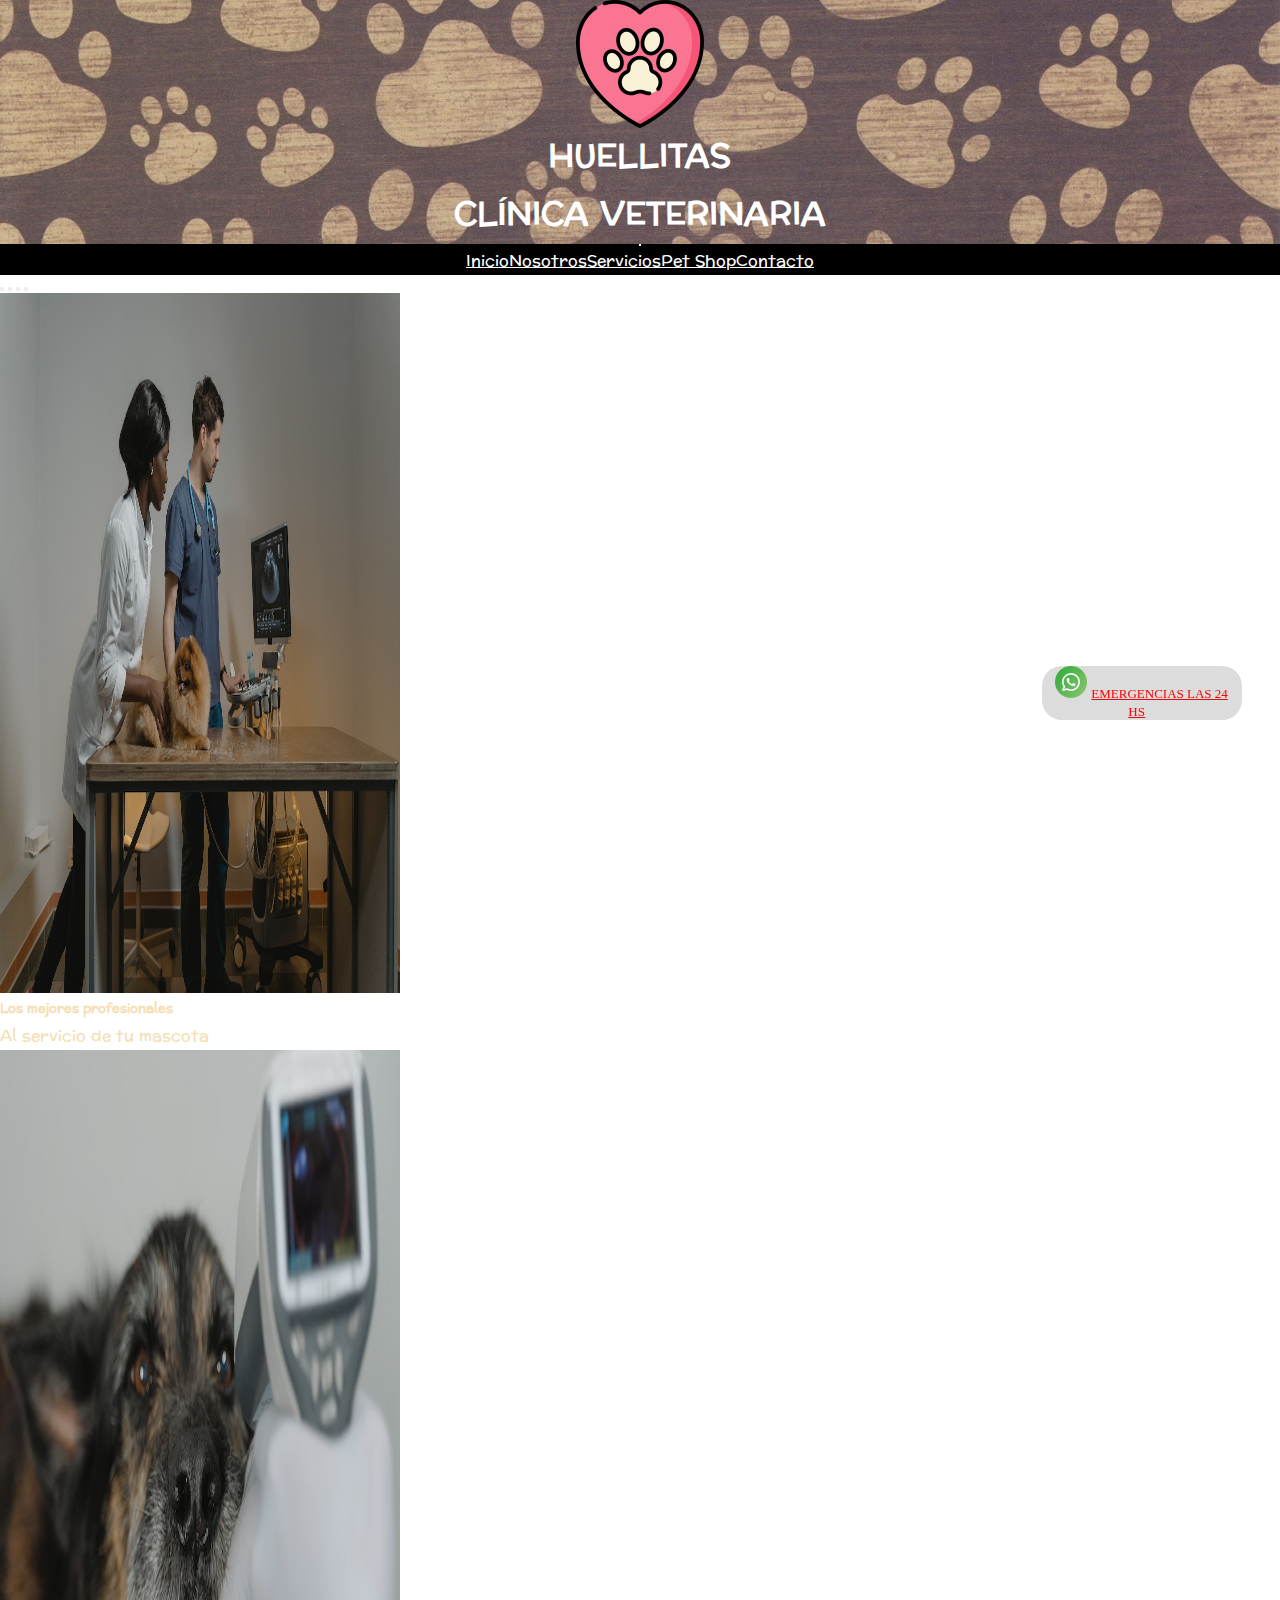
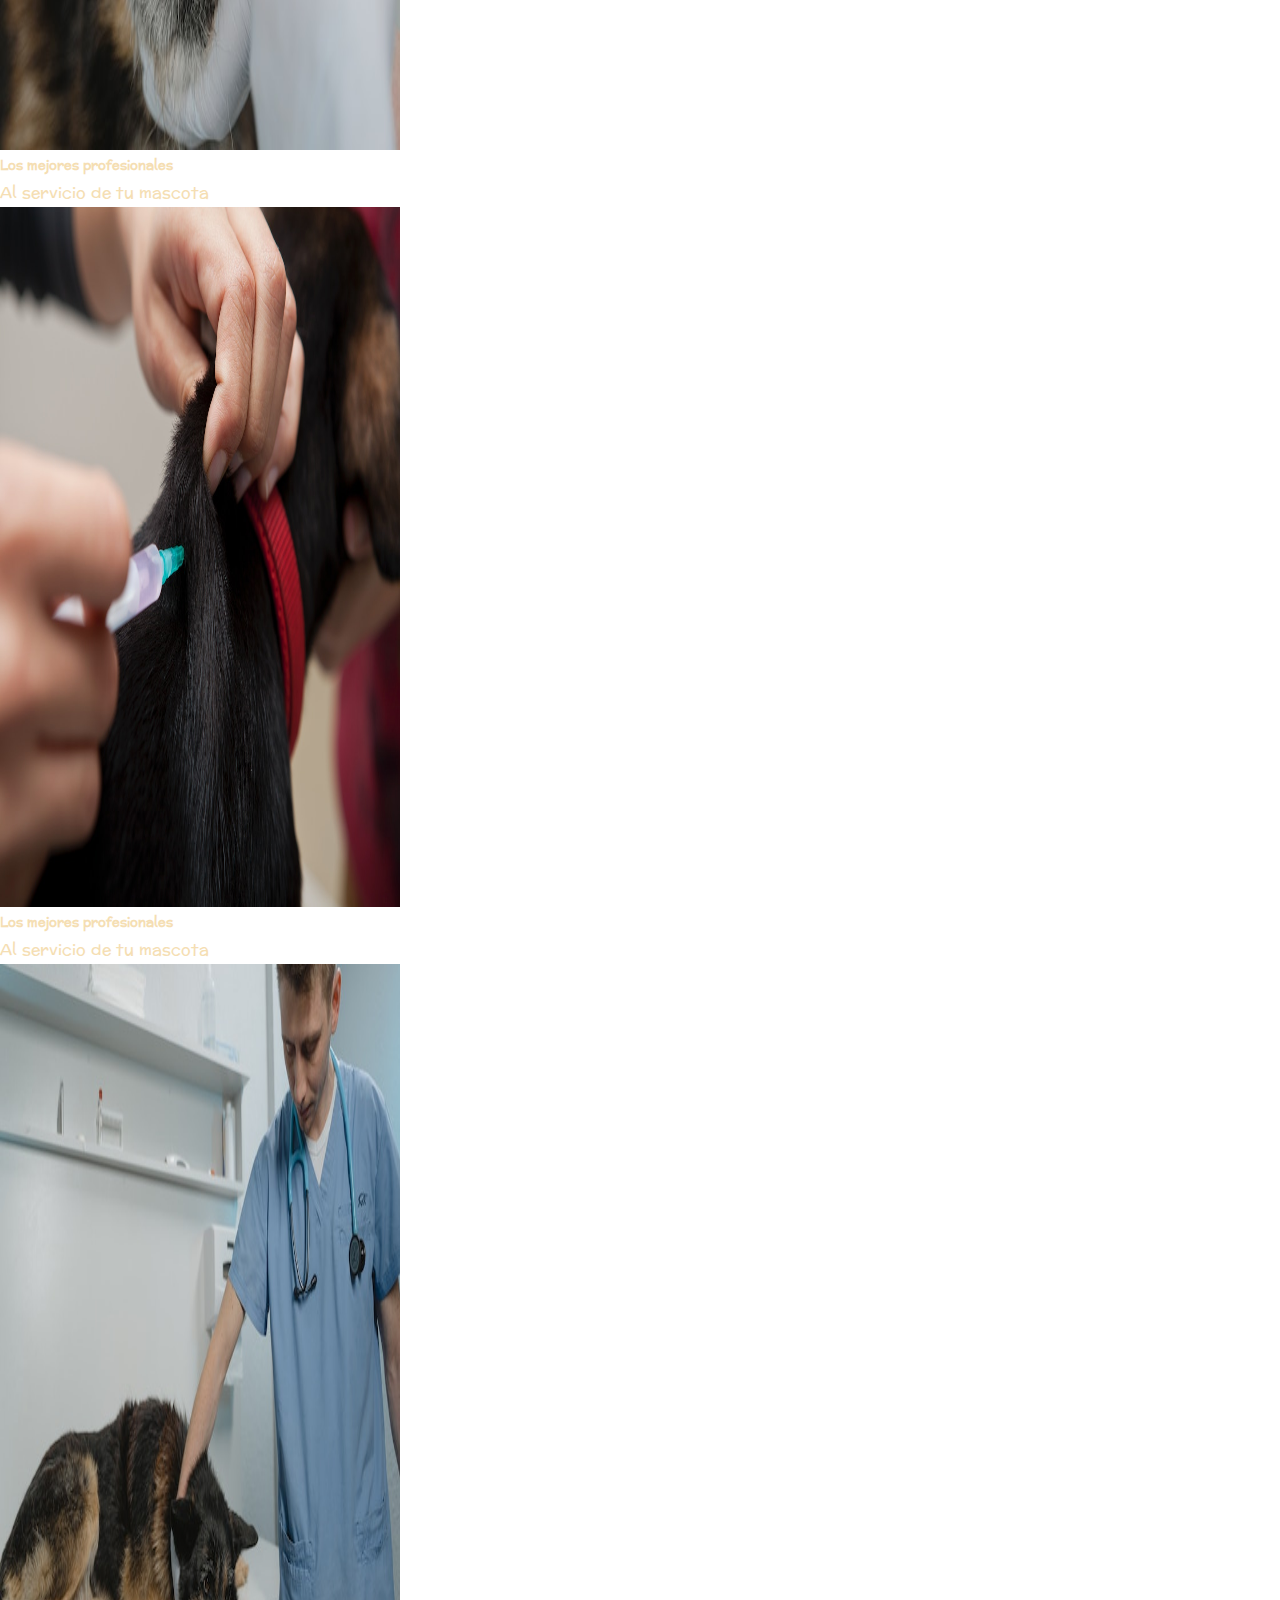
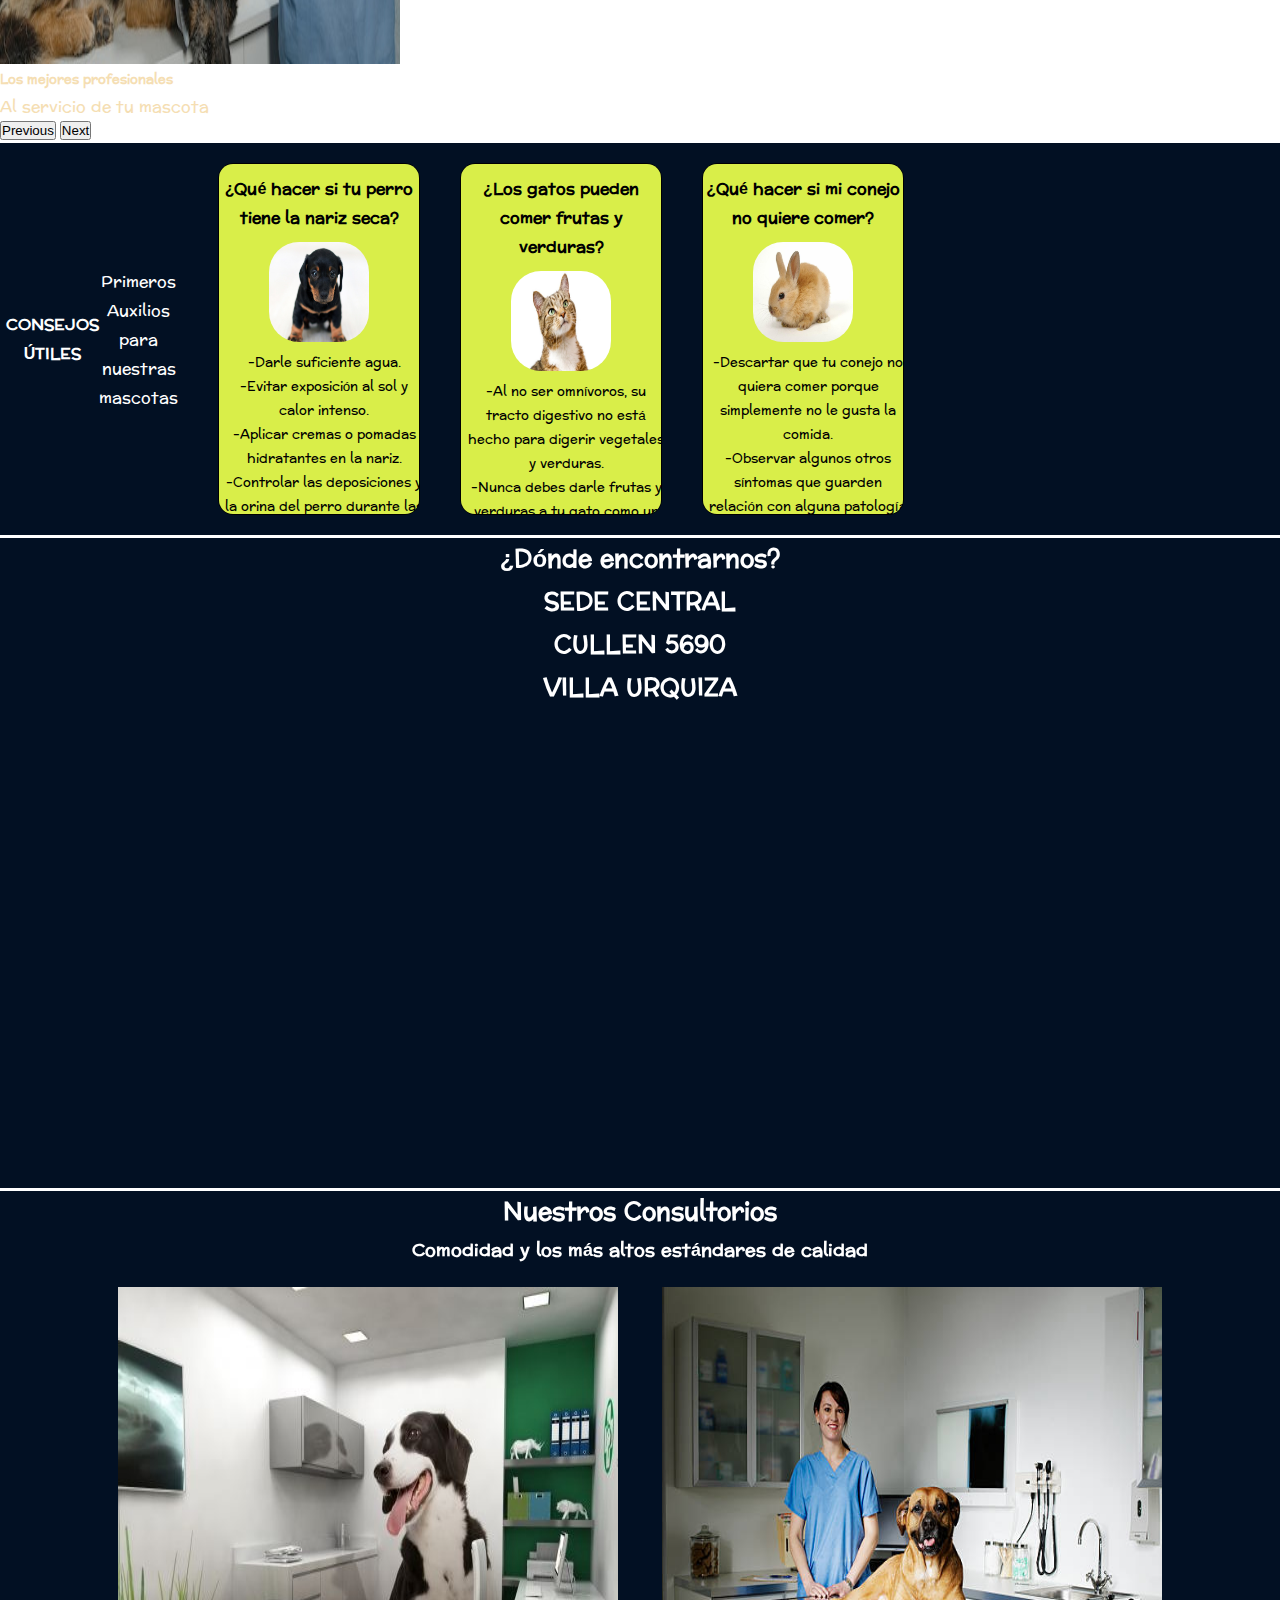
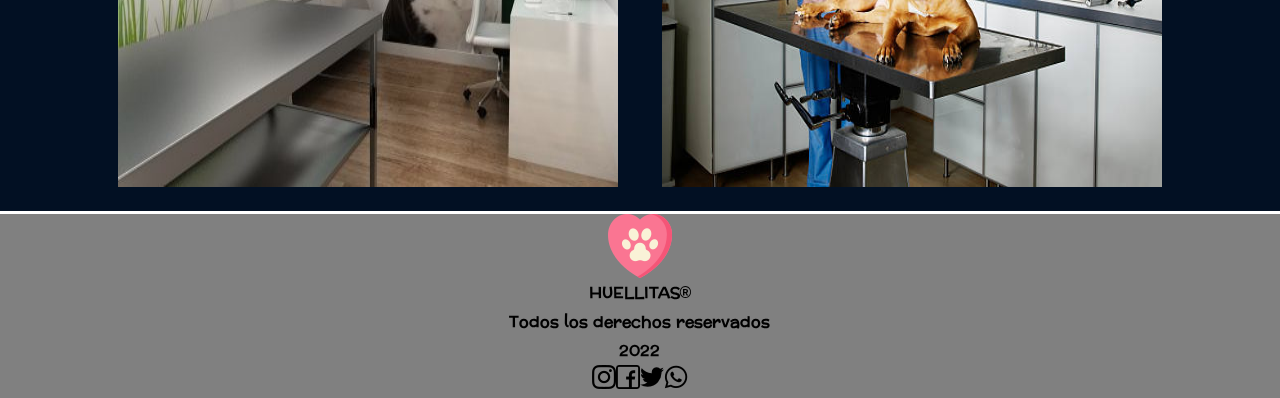
<file: index.html>
<!DOCTYPE html>
<html lang="en">

<head>
    <meta charset="UTF-8">
    <meta http-equiv="X-UA-Compatible" content="IE=edge">
    <meta name="viewport" content="width=device-width, initial-scale=1.0">
    <!--BOOTSTRAP-->
    <link href="https://cdn.jsdelivr.net/npm/bootstrap@5.0.2/dist/css/bootstrap.min.css" rel="stylesheet"
        integrity="sha384-EVSTQN3/azprG1Anm3QDgpJLIm9Nao0Yz1ztcQTwFspd3yD65VohhpuuCOmLASjC" crossorigin="anonymous">
    <!--CSS PROPIO-->
    <link rel="stylesheet" href="./css/style.css">
    <link rel="shortcut icon" href="./img/huella.png">
    <link rel="stylesheet" href="https://cdnjs.cloudflare.com/ajax/libs/animate.css/4.1.1/animate.min.css" />
    <title>Huellitas</title>
</head>

<body>
    <div class="grid-container">
        <!-- HEADER -->
        <header>
            <div class="animate__animated animate__bounceInLeft">
                <img src="./img/Logo.png" alt="Logo">
                <h1>HUELLITAS</h1>
                <h2>CLÍNICA VETERINARIA</h2>
            </div>
            <nav class="navbar-expand-lg">
                <div class="container-fluid">
                    <button class="navbar-toggler" type="button" data-bs-toggle="collapse" data-bs-target="#navbarNav"
                        aria-controls="navbarNav" aria-expanded="false" aria-label="Toggle navigation">
                        <span class="navbar-toggler-icon"></span>
                    </button>
                    <div class="collapse navbar-collapse" id="navbarNav">
                        <ul class="navbar-nav">
                            <li class="nav-item">
                                <a class="nav-link active" aria-current="page" href="#">Inicio</a>
                            </li>
                            <li class="nav-item">
                                <a class="nav-link" href="./pages/nosotros.html">Nosotros</a>
                            </li>
                            <li class="nav-item">
                                <a class="nav-link" href="./pages/servicios.html">Servicios</a>
                            </li>
                            <li class="nav-item">
                                <a class="nav-link" href="./pages/petshop.html">Pet Shop</a>
                            </li>
                            <li class="nav-item">
                                <a class="nav-link" href="./pages/contacto.html">Contacto</a>
                            </li>
                        </ul>
                    </div>
                </div>
            </nav>
        </header>

        <!-- MAIN -->
        <main>
            <div class="emergencias">
                <img src="./img/wp.png" alt="whatsapp">
                <a href="https://web.whatsapp.com/">EMERGENCIAS LAS 24 HS</a>
            </div>
            <!-- Hero section con carrusel -->
            <section class="hero">
                <div id="carouselExampleCaptions" class="carousel slide" data-bs-ride="carousel">
                    <div class="carousel-indicators">
                        <button type="button" data-bs-target="#carouselExampleCaptions" data-bs-slide-to="0"
                            class="active" aria-current="true" aria-label="Slide 1"></button>
                        <button type="button" data-bs-target="#carouselExampleCaptions" data-bs-slide-to="1"
                            aria-label="Slide 2"></button>
                        <button type="button" data-bs-target="#carouselExampleCaptions" data-bs-slide-to="2"
                            aria-label="Slide 3"></button>
                        <button type="button" data-bs-target="#carouselExampleCaptions" data-bs-slide-to="3"
                            aria-label="Slide 4"></button>
                    </div>
                    <div class="carousel-inner">
                        <div class="carousel-item active">
                            <img src="img/prof.jpg" class="d-block w-100" alt="...">
                            <div class="carousel-caption d-none d-md-block">
                                <h5>Los mejores profesionales</h5>
                                <p>Al servicio de tu mascota</p>
                            </div>
                        </div>
                        <div class="carousel-item">
                            <img src="img/prof2.jpg" class="d-block w-100" alt="...">
                            <div class="carousel-caption d-none d-md-block">
                                <h5>Los mejores profesionales</h5>
                                <p>Al servicio de tu mascota</p>
                            </div>
                        </div>
                        <div class="carousel-item">
                            <img src="img/prof3.jpg" class="d-block w-100" alt="...">
                            <div class="carousel-caption d-none d-md-block">
                                <h5>Los mejores profesionales</h5>
                                <p>Al servicio de tu mascota</p>
                            </div>
                        </div>
                        <div class="carousel-item">
                            <img src="img/prof4.jpg" class="d-block w-100" alt="...">
                            <div class="carousel-caption d-none d-md-block">
                                <h5>Los mejores profesionales</h5>
                                <p>Al servicio de tu mascota</p>
                            </div>
                        </div>
                    </div>
                    <button class="carousel-control-prev" type="button" data-bs-target="#carouselExampleCaptions"
                        data-bs-slide="prev">
                        <span class="carousel-control-prev-icon" aria-hidden="true"></span>
                        <span class="visually-hidden">Previous</span>
                    </button>
                    <button class="carousel-control-next" type="button" data-bs-target="#carouselExampleCaptions"
                        data-bs-slide="next">
                        <span class="carousel-control-next-icon" aria-hidden="true"></span>
                        <span class="visually-hidden">Next</span>
                    </button>
                </div>
            </section>
            <!-- Tarjetas de consejos -->
            <section class="cu row">
                <div class="consejos flex-wrap col col-xxl-1 col-xl-4 col-lg-4 col-md-4 col-sm-12">
                    <h2>CONSEJOS ÚTILES</h2>
                    <p>Primeros Auxilios para nuestras mascotas</p>
                </div>
                <div class="tarjetas-de-consejos col-xxl-6 col-xl-12 col-lg-12 col-md-12 col-sm-12 col-xs-12">
                    <div class="card perro">
                        <h3>¿Qué hacer si tu perro tiene la nariz seca?</h3>
                        <img src="./img/perro.jpg" alt="PERRO">
                        <p>-Darle suficiente agua. <br>-Evitar exposición al sol y calor intenso. <br>-Aplicar cremas o
                            pomadas hidratantes en la nariz. <br>-Controlar las deposiciones y la orina del perro durante las 48 hs posteriores al momento en que notó la sequedad nasal. <br>-Eventualmente y en casos graves, llevar al veterinario de urgencia.</p>
                    </div>
                    <div class="card gato">
                        <h3>¿Los gatos pueden comer frutas y verduras?</h3>
                        <img src="./img/gato.jpg" alt="GATO">
                        <p>-Al no ser omnívoros, su tracto digestivo no está hecho para digerir vegetales y verduras.
                            <br>-Nunca
                            debes darle frutas y verduras a tu gato como un sustituto de su dieta normal <br>-Lo ideal
                            es
                            dárselas como complemento de la carne y pescado o como golosinas.
                        </p>
                    </div>
                    <div class="card conejo">
                        <h3>¿Qué hacer si mi conejo no quiere comer?</h3>
                        <img src="./img/conejo.jpg" alt="CONEJO">
                        <P>-Descartar que tu conejo no quiera comer porque simplemente no le gusta la comida.
                            <br>-Observar
                            algunos otros síntomas que guarden relación con alguna patología conocida <br>-Visitar a tu
                            veterinario de confianza si el problema persiste.
                        </P>
                    </div>
                </div>
                <!-- Video -->
                <iframe class="col col-xxl-3 col-xl-8 col-lg-8 col-md-8 col-sm-8 col-xs-8" width="560" height="315"
                    src="https://www.youtube.com/embed/7WL6PqGV1Us" title="YouTube video player" frameborder="0"
                    allow="accelerometer; autoplay; clipboard-write; encrypted-media; gyroscope; picture-in-picture"
                    allowfullscreen></iframe>
            </section>
            <!-- Mapa -->
            <section>
                <div class="mapa">
                    <h2>¿Dónde encontrarnos?</h2>
                    <h3>SEDE CENTRAL <br>CULLEN 5690 <br>VILLA URQUIZA</h3>
                    <iframe
                        src="https://www.google.com/maps/embed?pb=!1m18!1m12!1m3!1d3285.091035886095!2d-58.49419!3d-34.576563!2m3!1f0!2f0!3f0!3m2!1i1024!2i768!4f13.1!3m3!1m2!1s0x95bcb65bb39a4f17%3A0x621f84ac2ed107cb!2sCullen%205690%2C%20C1431BXR%20CABA!5e0!3m2!1ses-419!2sar!4v1663869265114!5m2!1ses-419!2sar"
                        width="600" height="450" style="border:0;" allowfullscreen="" loading="lazy"
                        referrerpolicy="no-referrer-when-downgrade"></iframe>
                </div>
            </section>
            <!-- Consultorios -->
            <section class="section-consultorios">
                <div class="consultorios">
                    <div>
                        <h2>Nuestros Consultorios</h2>
                        <h3>Comodidad y los más altos estándares de calidad</h3>
                    </div>
                    <div>
                        <img src="./img/consultorio1.jpg" alt="CONSULTORIO 1">
                        <img src="./img/consultorio2.jpg" alt="CONSULTORIO 2">
                    </div>

                </div>
            </section>
        </main>

        <!-- FOOTER -->
        <footer>
            <div class="footer1">
                <img src="./img/logo_footer.png" alt="Logo">
            </div>
            <div class="footer2">
                <h3>HUELLITAS®</h3>
                <h4>Todos los derechos reservados</h4>
                <h5>2022</h5>
            </div>
            <div class="footer3">
                <a href="https://www.instagram.com/"><img src="./img/instagram.png" alt="Logo de Instagram"></a>
                <a href="https://www.facebook.com/"><img src="./img/facebook.png" alt="Logo de Facebook"></a>
                <a href="https://twitter.com/"><img src="./img/twitter.png" alt="Logo de Twitter"></a>
                <a href="https://web.whatsapp.com/"><img src="./img/whatsapp.png" alt="Logo de Whatsapp"></a>
            </div>
        </footer>
    </div>
    <!--BOOTSTRAP JS-->
    <script src="https://cdn.jsdelivr.net/npm/bootstrap@5.0.2/dist/js/bootstrap.bundle.min.js"
        integrity="sha384-MrcW6ZMFYlzcLA8Nl+NtUVF0sA7MsXsP1UyJoMp4YLEuNSfAP+JcXn/tWtIaxVXM"
        crossorigin="anonymous"></script>
</body>

</html>
</file>
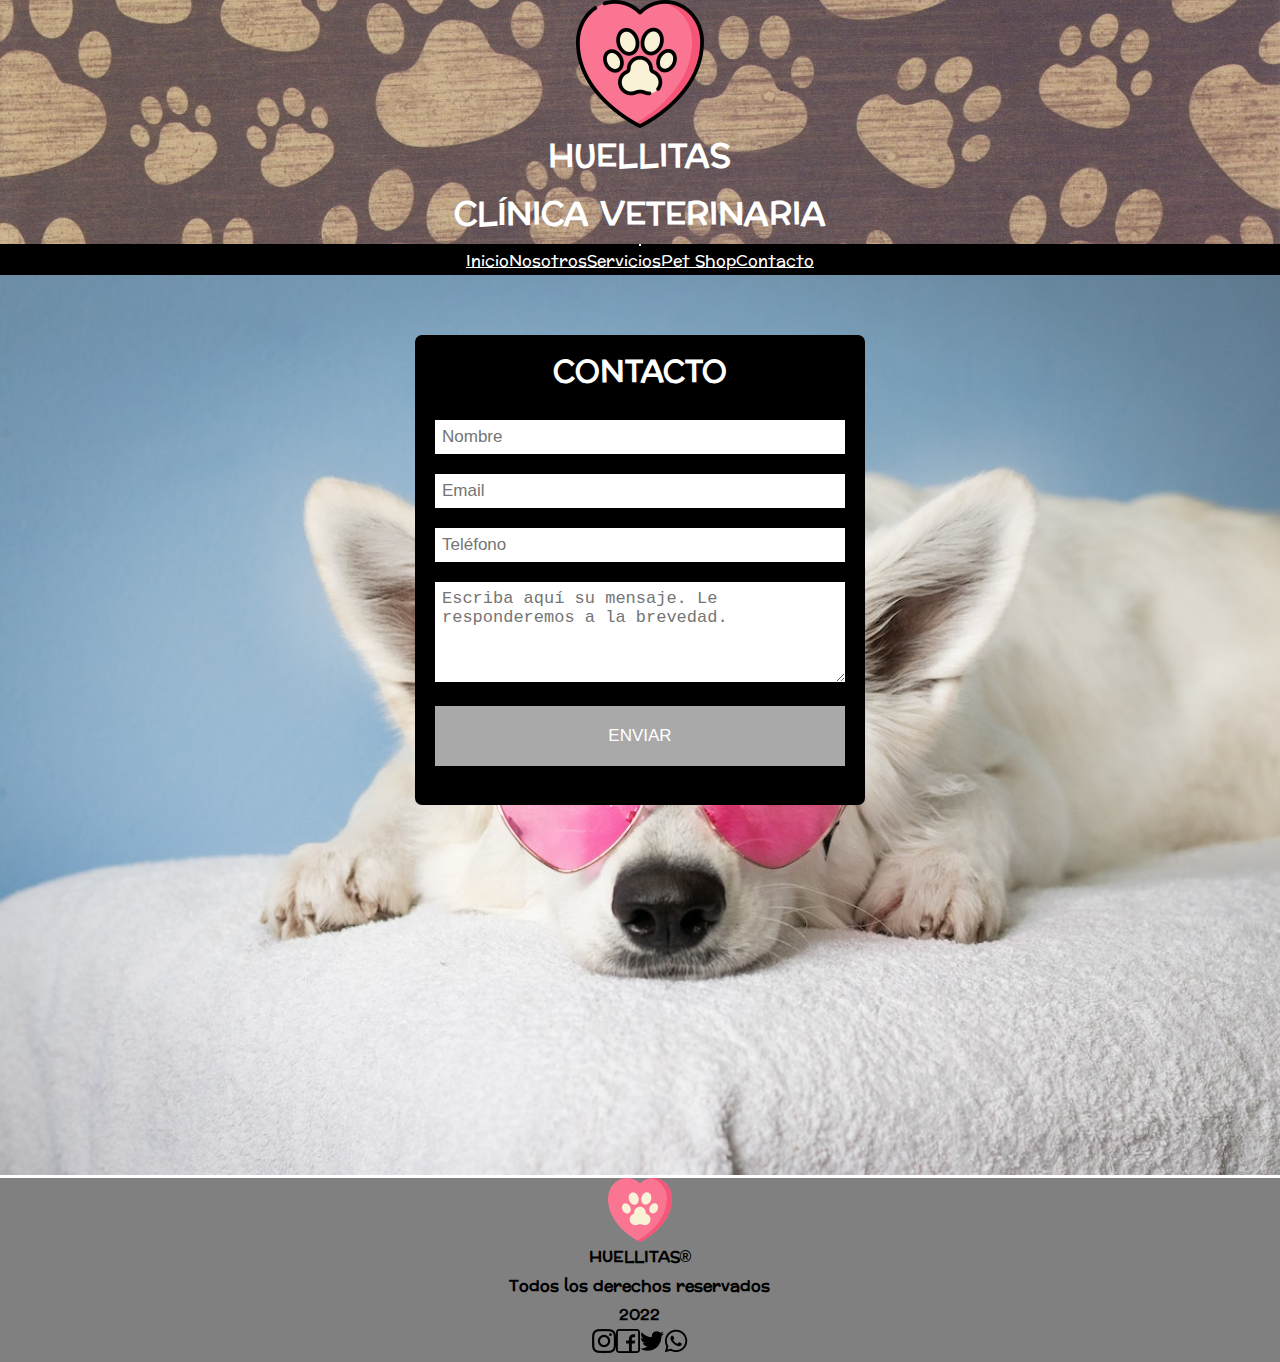
<file: pages/contacto.html>
<!DOCTYPE html>
<html lang="en">

<head>
    <meta charset="UTF-8">
    <meta http-equiv="X-UA-Compatible" content="IE=edge">
    <meta name="viewport" content="width=device-width, initial-scale=1.0">
    <!--BOOTSTRAP-->
    <link href="https://cdn.jsdelivr.net/npm/bootstrap@5.0.2/dist/css/bootstrap.min.css" rel="stylesheet"
        integrity="sha384-EVSTQN3/azprG1Anm3QDgpJLIm9Nao0Yz1ztcQTwFspd3yD65VohhpuuCOmLASjC" crossorigin="anonymous">
    <link rel="stylesheet" href="../css/style.css">
    <link rel="stylesheet" href="https://cdnjs.cloudflare.com/ajax/libs/animate.css/4.1.1/animate.min.css">
    <link rel="shortcut icon" href="./img/huella.png">
    <title>Huellitas</title>
</head>

<body>
    <div class="grid-container">
        <!-- HEADER -->
        <header>
            <div class="animate__animated animate__bounceInLeft">
                <img src="../img/Logo.png" alt="Logo">
                <h1>HUELLITAS</h1>
                <h2>CLÍNICA VETERINARIA</h2>
            </div>
            <nav class="navbar-expand-lg">
                <div class="container-fluid">
                    <button class="navbar-toggler" type="button" data-bs-toggle="collapse" data-bs-target="#navbarNav"
                        aria-controls="navbarNav" aria-expanded="false" aria-label="Toggle navigation">
                        <span class="navbar-toggler-icon"></span>
                    </button>
                    <div class="collapse navbar-collapse" id="navbarNav">
                        <ul class="navbar-nav">
                            <li class="nav-item">
                                <a class="nav-link" href="../index.html">Inicio</a>
                            </li>
                            <li class="nav-item">
                                <a class="nav-link" href="../pages/nosotros.html">Nosotros</a>
                            </li>
                            <li class="nav-item">
                                <a class="nav-link" href="../pages/servicios.html">Servicios</a>
                            </li>
                            <li class="nav-item">
                                <a class="nav-link" href="../pages/petshop.html">Pet Shop</a>
                            </li>
                            <li class="nav-item">
                                <a class="nav-link active" aria-current="page" href="#">Contacto</a>
                            </li>
                        </ul>
                    </div>
                </div>
            </nav>
        </header>

        <!-- MAIN -->
        <main class="principal">
            <div class="formulario">
                <form>
                    <h2>CONTACTO</h2>
                    <input type="text" name="Nombre" placeholder="Nombre">
                    <input type="text" name="Email" placeholder="Email">
                    <input type="text" name="Teléfono" placeholder="Teléfono">
                    <textarea name="Mensaje"
                        placeholder="Escriba aquí su mensaje. Le responderemos a la brevedad."></textarea>
                    <input type="button" value="ENVIAR" id="boton">
                </form>
            </div>
        </main>

        <!-- FOOTER -->
        <footer>
            <div class="footer1">
                <img src="../img/logo_footer.png" alt="Logo">
            </div>
            <div class="footer2">
                <h3>HUELLITAS®</h3>
                <h4>Todos los derechos reservados</h4>
                <h5>2022</h5>
            </div>
            <div class="footer3">
                <a href="https://www.instagram.com/"><img src="../img/instagram.png" alt="Logo de Instagram"></a>
                <a href="https://www.facebook.com/"><img src="../img/facebook.png" alt="Logo de Facebook"></a>
                <a href="https://twitter.com/"><img src="../img/twitter.png" alt="Logo de Twitter"></a>
                <a href="https://web.whatsapp.com/"><img src="../img/whatsapp.png" alt="Logo de Whatsapp"></a>
            </div>
        </footer>
    </div>
    <!--BOOTSTRAP JS-->
    <script src="https://cdn.jsdelivr.net/npm/bootstrap@5.0.2/dist/js/bootstrap.bundle.min.js"
        integrity="sha384-MrcW6ZMFYlzcLA8Nl+NtUVF0sA7MsXsP1UyJoMp4YLEuNSfAP+JcXn/tWtIaxVXM"
        crossorigin="anonymous"></script>
</body>

</html>
</file>
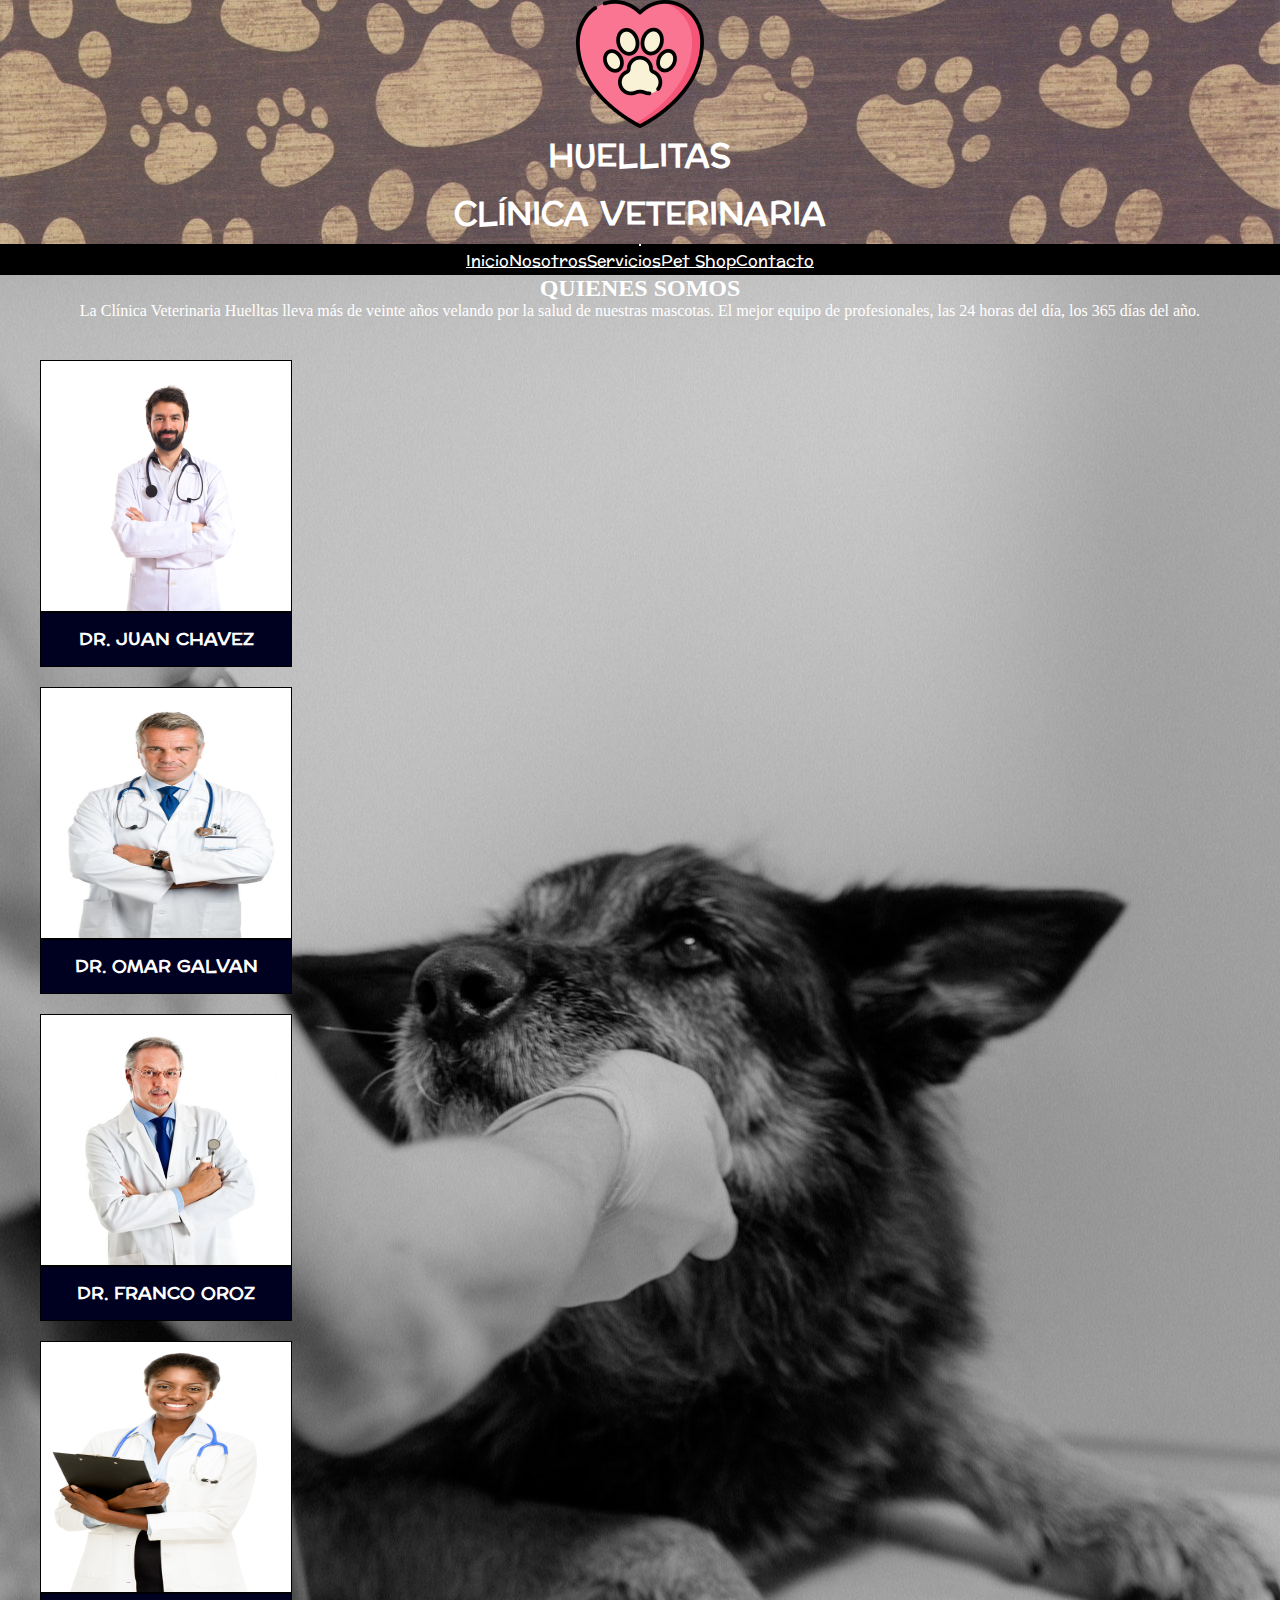
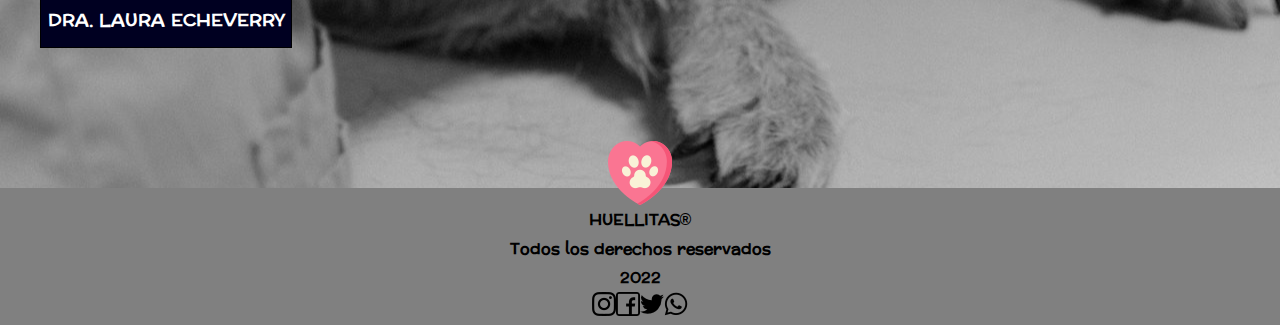
<file: pages/nosotros.html>
<!DOCTYPE html>
<html lang="en">

<head>
    <meta charset="UTF-8">
    <meta http-equiv="X-UA-Compatible" content="IE=edge">
    <meta name="viewport" content="width=device-width, initial-scale=1.0">
    <!--BOOTSTRAP-->
    <link href="https://cdn.jsdelivr.net/npm/bootstrap@5.0.2/dist/css/bootstrap.min.css" rel="stylesheet"
        integrity="sha384-EVSTQN3/azprG1Anm3QDgpJLIm9Nao0Yz1ztcQTwFspd3yD65VohhpuuCOmLASjC" crossorigin="anonymous">
    <link rel="stylesheet" href="../css/style.css">
    <link rel="stylesheet" href="https://cdnjs.cloudflare.com/ajax/libs/animate.css/4.1.1/animate.min.css">
    <link rel="shortcut icon" href="./img/huella.png">
    <title>Huellitas</title>
</head>

<body>
    <div class="grid-container">
        <!-- HEADER -->
        <header>
            <div class="animate__animated animate__bounceInLeft">
                <img src="../img/Logo.png" alt="Logo">
                <h1>HUELLITAS</h1>
                <h2>CLÍNICA VETERINARIA</h2>
            </div>
            <nav class="navbar-expand-lg">
                <div class="container-fluid">
                    <button class="navbar-toggler" type="button" data-bs-toggle="collapse" data-bs-target="#navbarNav"
                        aria-controls="navbarNav" aria-expanded="false" aria-label="Toggle navigation">
                        <span class="navbar-toggler-icon"></span>
                    </button>
                    <div class="collapse navbar-collapse" id="navbarNav">
                        <ul class="navbar-nav">
                            <li class="nav-item">
                                <a class="nav-link" href="../index.html">Inicio</a>
                            </li>
                            <li class="nav-item">
                                <a class="nav-link" href="../pages/nosotros.html">Nosotros</a>
                            </li>
                            <li class="nav-item">
                                <a class="nav-link" href="../pages/servicios.html">Servicios</a>
                            </li>
                            <li class="nav-item">
                                <a class="nav-link active" aria-current="page" href="#">Pet Shop</a>
                            </li>
                            <li class="nav-item">
                                <a class="nav-link" href="../pages/contacto.html">Contacto</a>
                            </li>
                        </ul>
                    </div>
                </div>
            </nav>
        </header>

        <!-- MAIN -->
        <main class="mainNosotros">
            <div class="quienes-somos">
                <h2>QUIENES SOMOS</h2>
                <p>La Clínica Veterinaria Huelltas lleva más de veinte años velando por la salud de nuestras mascotas.
                    El mejor equipo de profesionales, las 24 horas del día, los 365 días del año.</p>
            </div>
            <section>
                <div class="container-fluid contenedorDeDr">
                    <div class="row fila">
                        <div class="dr col">
                            <img src="../img/dr1.jpg" alt="DR1">
                            <h3>DR. JUAN CHAVEZ</h3>
                        </div>
                        <div class="dr col">
                            <img src="../img/dr2.jpg" alt="DR2">
                            <h3>DR. OMAR GALVAN</h3>
                        </div>
                        <div class="dr col">
                            <img src="../img/dr3.jpg" alt="DR3">
                            <h3>DR. FRANCO OROZ</h3>
                        </div>
                        <div class="dr col">
                            <img src="../img/dra4.jpg" alt="DR4">
                            <h3>DRA. LAURA ECHEVERRY</h3>
                        </div>
                    </div>
                </div>
    </div>
    </div>
    </section>
    </main>

    <!-- FOOTER -->
    <footer>
        <div class="footer1">
            <img src="../img/logo_footer.png" alt="Logo">
        </div>
        <div class="footer2">
            <h3>HUELLITAS®</h3>
            <h4>Todos los derechos reservados</h4>
            <h5>2022</h5>
        </div>
        <div class="footer3">
            <a href="https://www.instagram.com/"><img src="../img/instagram.png" alt="Logo de Instagram"></a>
            <a href="https://www.facebook.com/"><img src="../img/facebook.png" alt="Logo de Facebook"></a>
            <a href="https://twitter.com/"><img src="../img/twitter.png" alt="Logo de Twitter"></a>
            <a href="https://web.whatsapp.com/"><img src="../img/whatsapp.png" alt="Logo de Whatsapp"></a>
        </div>
        </div>
    </footer>
    <!--BOOTSTRAP JS-->
    <script src="https://cdn.jsdelivr.net/npm/bootstrap@5.0.2/dist/js/bootstrap.bundle.min.js"
        integrity="sha384-MrcW6ZMFYlzcLA8Nl+NtUVF0sA7MsXsP1UyJoMp4YLEuNSfAP+JcXn/tWtIaxVXM"
        crossorigin="anonymous"></script>
</body>

</html>
</file>
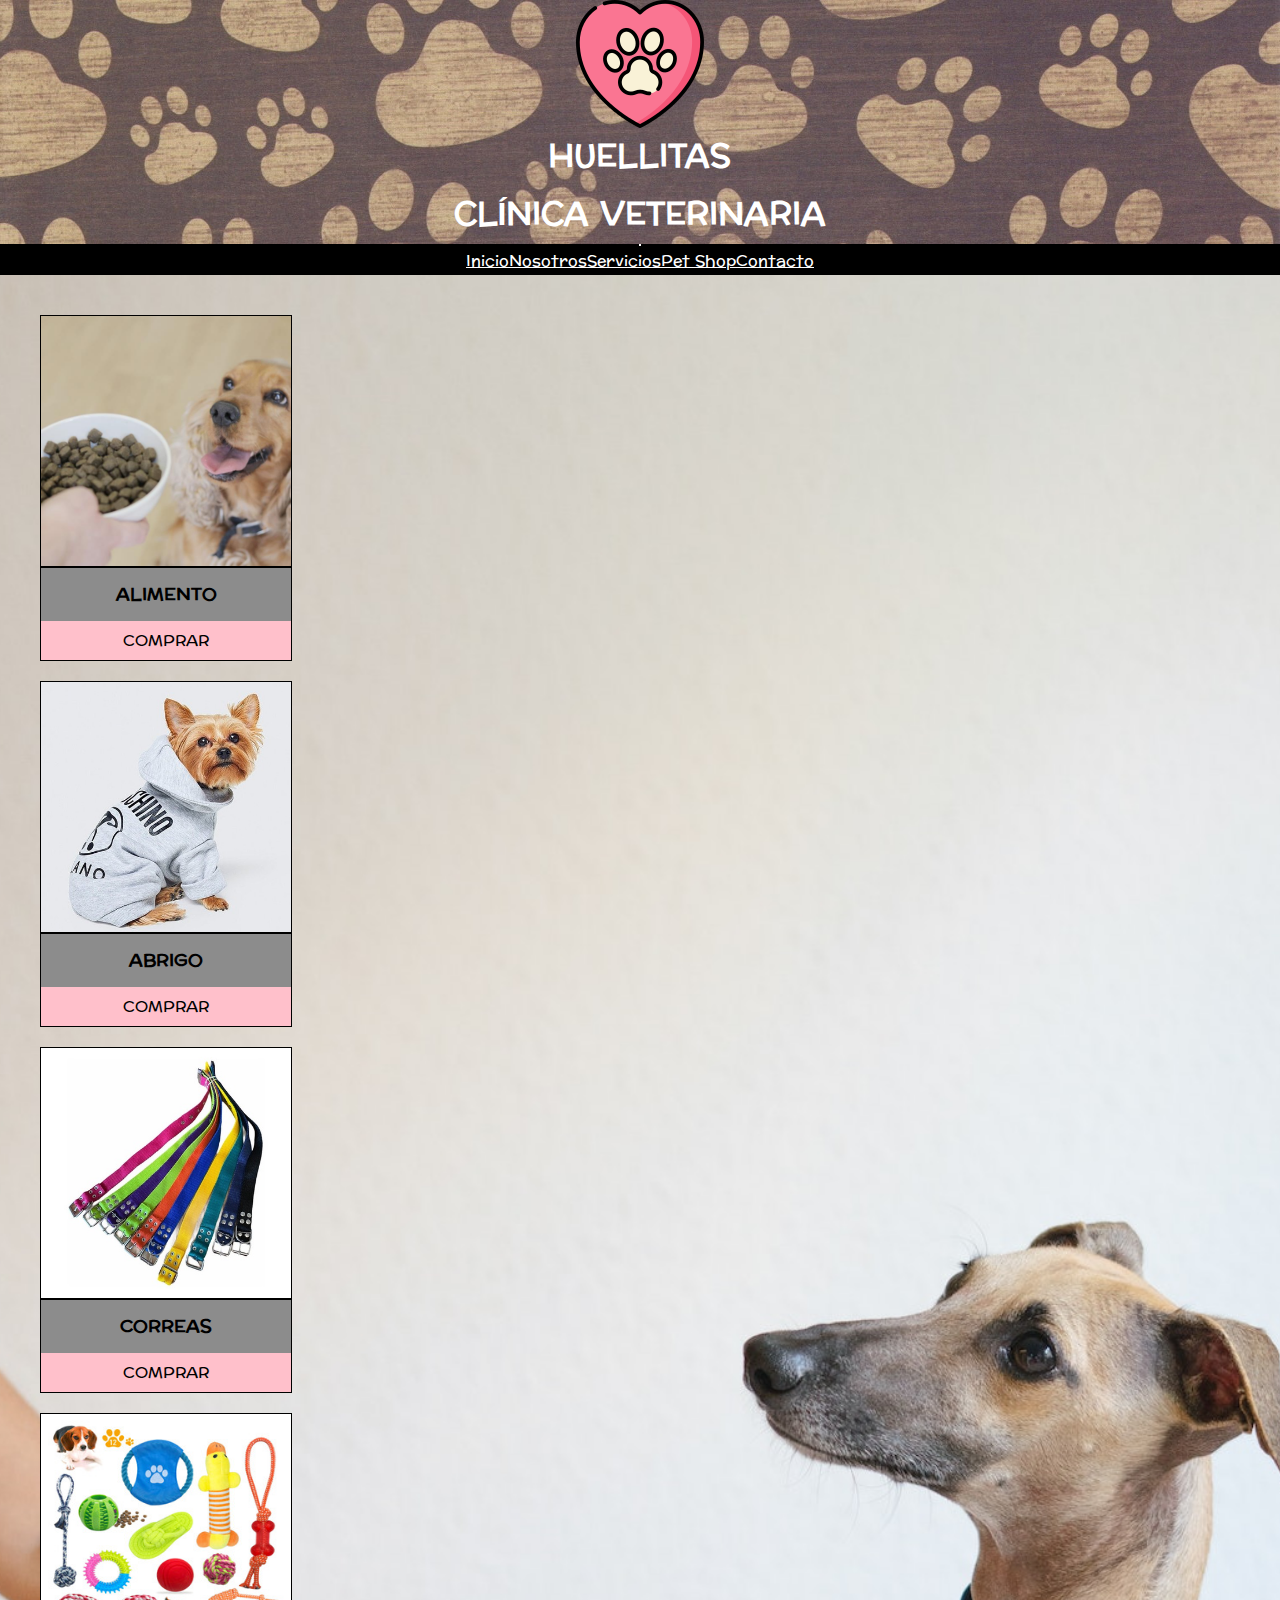
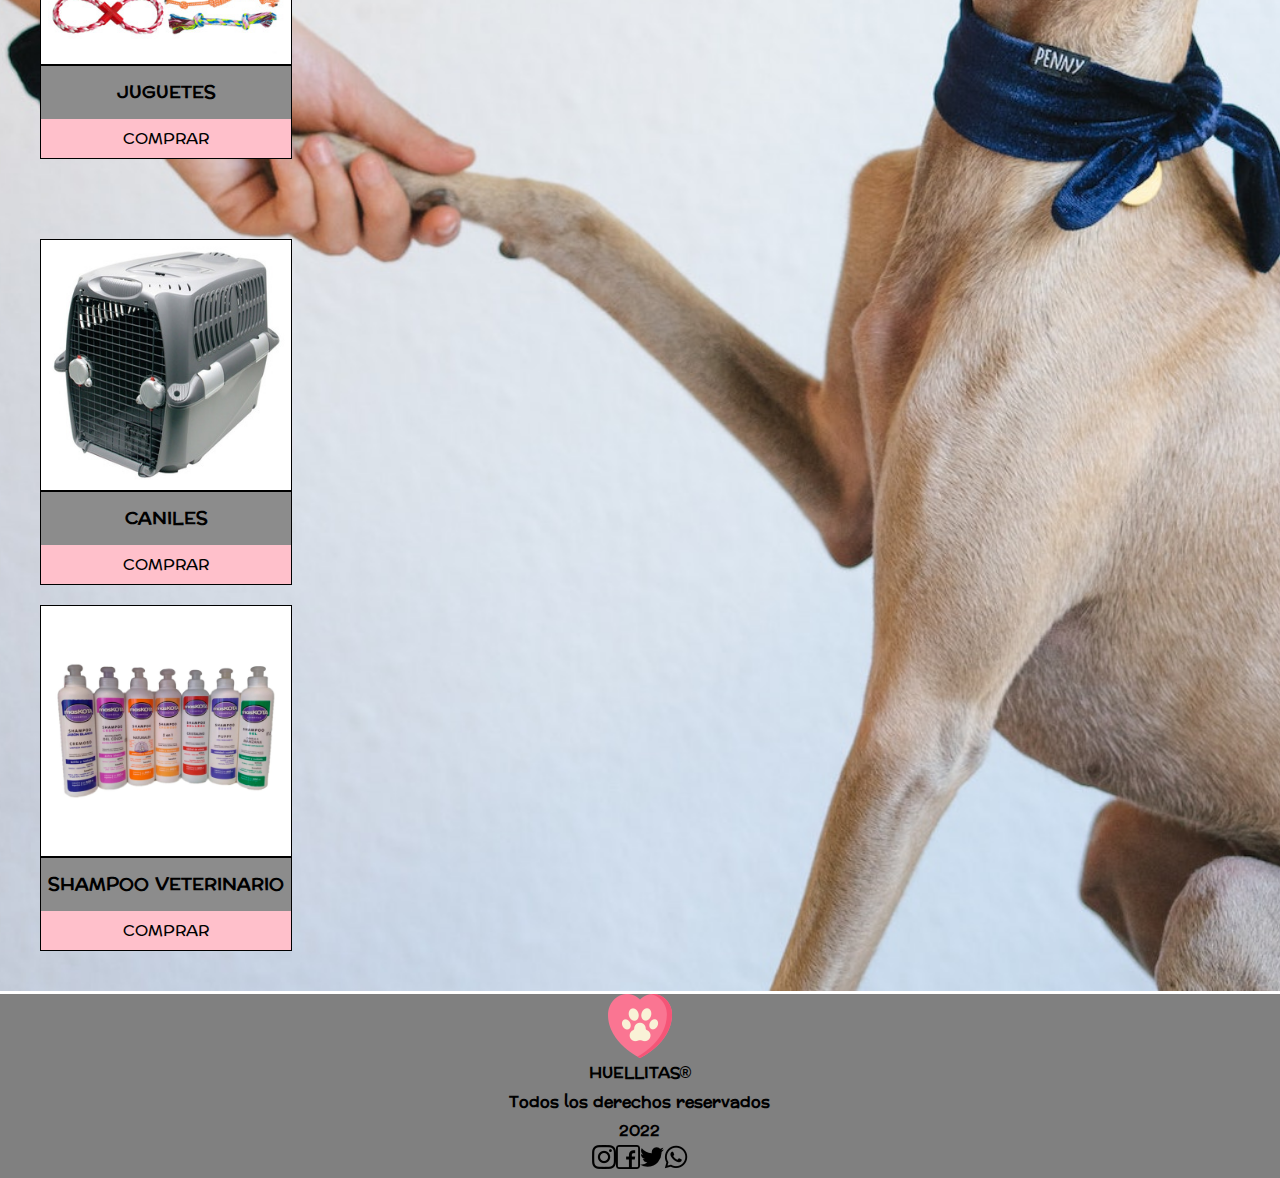
<file: pages/petshop.html>
<!DOCTYPE html>
<html lang="en">

<head>
    <meta charset="UTF-8">
    <meta http-equiv="X-UA-Compatible" content="IE=edge">
    <meta name="viewport" content="width=device-width, initial-scale=1.0">
    <!--BOOTSTRAP-->
    <link href="https://cdn.jsdelivr.net/npm/bootstrap@5.0.2/dist/css/bootstrap.min.css" rel="stylesheet"
        integrity="sha384-EVSTQN3/azprG1Anm3QDgpJLIm9Nao0Yz1ztcQTwFspd3yD65VohhpuuCOmLASjC" crossorigin="anonymous">
    <link rel="stylesheet" href="../css/style.css">
    <link rel="stylesheet" href="https://cdnjs.cloudflare.com/ajax/libs/animate.css/4.1.1/animate.min.css">
    <link rel="shortcut icon" href="./img/huella.png">
    <title>Huellitas</title>
</head>

<body>
    <div class="grid-container">
        <!-- HEADER -->
        <header>
            <div class="animate__animated animate__bounceInLeft">
                <img src="../img/Logo.png" alt="Logo">
                <h1>HUELLITAS</h1>
                <h2>CLÍNICA VETERINARIA</h2>
            </div>
            <nav class="navbar-expand-lg">
                <div class="container-fluid">
                    <button class="navbar-toggler" type="button" data-bs-toggle="collapse" data-bs-target="#navbarNav"
                        aria-controls="navbarNav" aria-expanded="false" aria-label="Toggle navigation">
                        <span class="navbar-toggler-icon"></span>
                    </button>
                    <div class="collapse navbar-collapse" id="navbarNav">
                        <ul class="navbar-nav">
                            <li class="nav-item">
                                <a class="nav-link" href="../index.html">Inicio</a>
                            </li>
                            <li class="nav-item">
                                <a class="nav-link" href="../pages/nosotros.html">Nosotros</a>
                            </li>
                            <li class="nav-item">
                                <a class="nav-link" href="../pages/servicios.html">Servicios</a>
                            </li>
                            <li class="nav-item">
                                <a class="nav-link active" aria-current="page" href="#">Pet Shop</a>
                            </li>
                            <li class="nav-item">
                                <a class="nav-link" href="../pages/contacto.html">Contacto</a>
                            </li>
                        </ul>
                    </div>
                </div>
            </nav>
        </header>

        <!-- MAIN -->
        <main>
            <section class="mainPetShop">
                <div class="container-fluid contenedorDeProductos">
                    <div class="row fila">
                        <div class="productos col">
                            <img src="../img/alimento.jpg" alt="ALIMENTO">
                            <h3>ALIMENTO</h3>
                            <a href="">COMPRAR</a>
                        </div>
                        <div class="productos col">
                            <img src="../img/abrigo.jpg" alt="ABRIGO">
                            <h3>ABRIGO</h3>
                            <a href="">COMPRAR</a>
                        </div>
                        <div class="productos col">
                            <img src="../img/correas.jfif" alt="CORREAS">
                            <h3>CORREAS</h3>
                            <a href="">COMPRAR</a>
                        </div>
                        <div class="productos col">
                            <img src="../img/juguetes.jpg" alt="JUGUETES">
                            <h3>JUGUETES</h3>
                            <a href="">COMPRAR</a>
                        </div>
                    </div>
                    <div class="row fila">
                        <div class="productos col">
                            <img src="../img/caniles.jpg" alt="CANILES">
                            <h3>CANILES</h3>
                            <a href="">COMPRAR</a>
                        </div>
                        <div class="productos col">
                            <img src="../img/shampoo.jpg" alt="SHAMPOO">
                            <h3>SHAMPOO VETERINARIO</h3>
                            <a href="">COMPRAR</a>
                        </div>
                    </div>
                </div>

            </section>
        </main>

        <!-- FOOTER -->
        <footer>
            <div class="footer1">
                <img src="../img/logo_footer.png" alt="Logo">
            </div>
            <div class="footer2">
                <h3>HUELLITAS®</h3>
                <h4>Todos los derechos reservados</h4>
                <h5>2022</h5>
            </div>
            <div class="footer3">
                <a href="https://www.instagram.com/"><img src="../img/instagram.png" alt="Logo de Instagram"></a>
                <a href="https://www.facebook.com/"><img src="../img/facebook.png" alt="Logo de Facebook"></a>
                <a href="https://twitter.com/"><img src="../img/twitter.png" alt="Logo de Twitter"></a>
                <a href="https://web.whatsapp.com/"><img src="../img/whatsapp.png" alt="Logo de Whatsapp"></a>
            </div>
    </div>
    <!--BOOTSTRAP JS-->
    <script src="https://cdn.jsdelivr.net/npm/bootstrap@5.0.2/dist/js/bootstrap.bundle.min.js"
        integrity="sha384-MrcW6ZMFYlzcLA8Nl+NtUVF0sA7MsXsP1UyJoMp4YLEuNSfAP+JcXn/tWtIaxVXM"
        crossorigin="anonymous"></script>
</body>

</html>
</file>
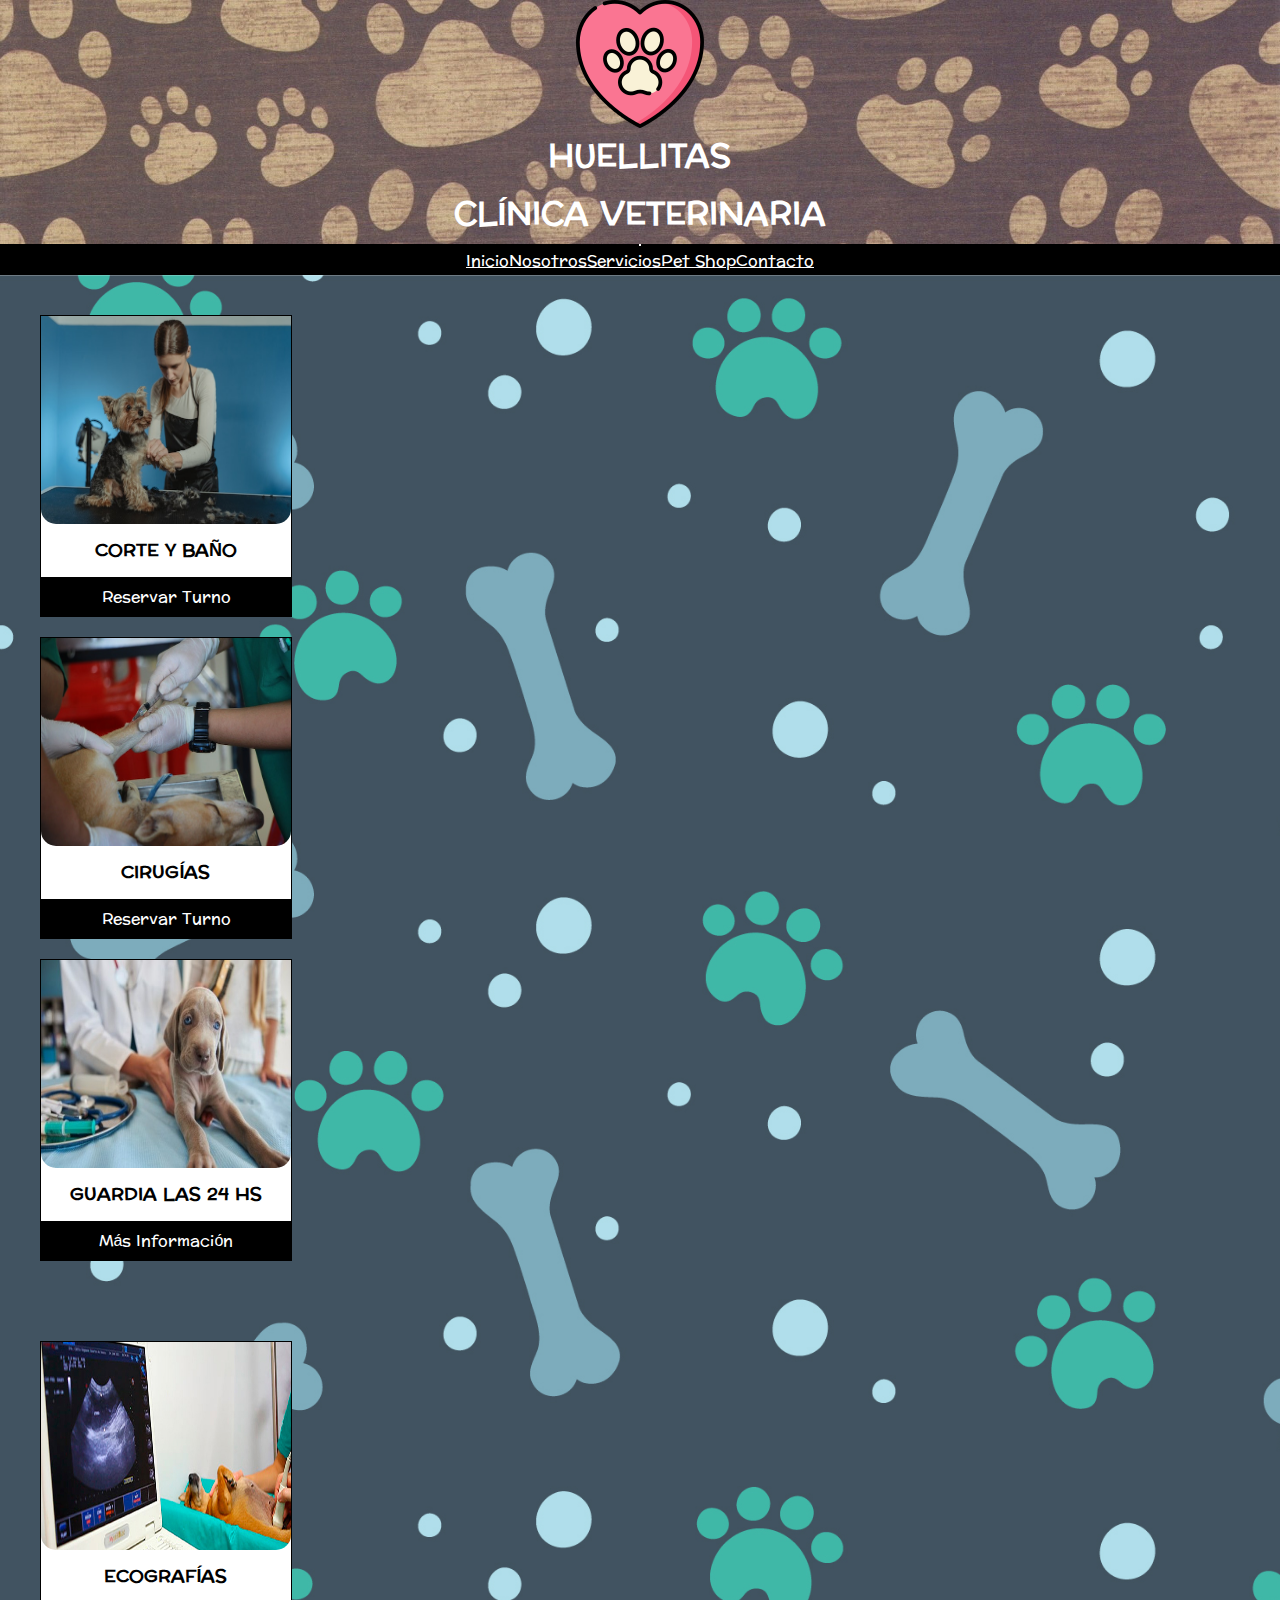
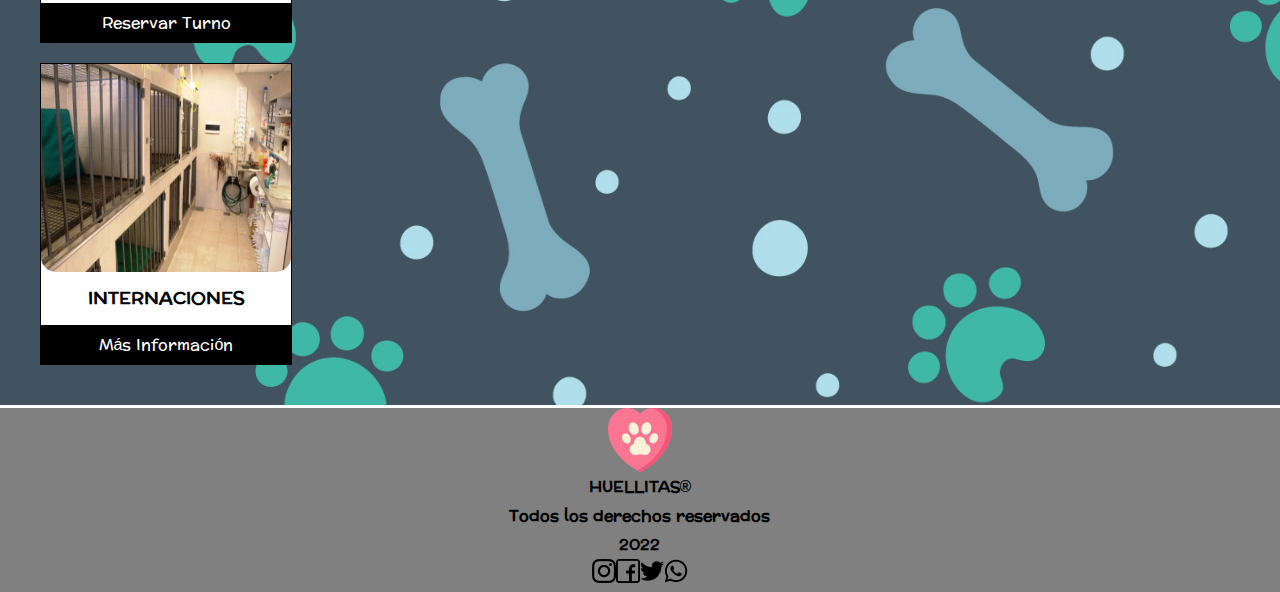
<file: pages/servicios.html>
<!DOCTYPE html>
<html lang="en">

<head>
    <meta charset="UTF-8">
    <meta http-equiv="X-UA-Compatible" content="IE=edge">
    <meta name="viewport" content="width=device-width, initial-scale=1.0">
    <!--BOOTSTRAP-->
    <link href="https://cdn.jsdelivr.net/npm/bootstrap@5.0.2/dist/css/bootstrap.min.css" rel="stylesheet"
        integrity="sha384-EVSTQN3/azprG1Anm3QDgpJLIm9Nao0Yz1ztcQTwFspd3yD65VohhpuuCOmLASjC" crossorigin="anonymous">
    <link rel="stylesheet" href="../css/style.css">
    <link rel="stylesheet" href="https://cdnjs.cloudflare.com/ajax/libs/animate.css/4.1.1/animate.min.css">
    <link rel="shortcut icon" href="./img/huella.png">
    <title>Huellitas</title>
</head>

<body>
    <div class="grid-container">
        <!-- HEADER -->
        <header>
            <div class="animate__animated animate__bounceInLeft">
                <img src="../img/Logo.png" alt="Logo">
                <h1>HUELLITAS</h1>
                <h2>CLÍNICA VETERINARIA</h2>
            </div>
            <nav class="navbar-expand-lg">
                <div class="container-fluid">
                    <button class="navbar-toggler" type="button" data-bs-toggle="collapse" data-bs-target="#navbarNav"
                        aria-controls="navbarNav" aria-expanded="false" aria-label="Toggle navigation">
                        <span class="navbar-toggler-icon"></span>
                    </button>
                    <div class="collapse navbar-collapse" id="navbarNav">
                        <ul class="navbar-nav">
                            <li class="nav-item">
                                <a class="nav-link" href="../index.html">Inicio</a>
                            </li>
                            <li class="nav-item">
                                <a class="nav-link" href="../pages/nosotros.html">Nosotros</a>
                            </li>
                            <li class="nav-item">
                                <a class="nav-link active" aria-current="page" href="#">Servicios</a>
                            </li>
                            <li class="nav-item">
                                <a class="nav-link" href="../pages/petshop.html">Pet Shop</a>
                            </li>
                            <li class="nav-item">
                                <a class="nav-link" href="../pages/contacto.html">Contacto</a>
                            </li>
                        </ul>
                    </div>
                </div>
            </nav>
        </header>

        <!-- MAIN -->
        <main>
            <section class="mainServicios">
                <div class="container-fluid contenedorDeTarjetas">
                    <div class="row fila">
                        <div class="tarjeta col">
                            <img src="../img/corte.jpg" alt="CORTE Y BAÑO">
                            <h3>CORTE Y BAÑO</h3>
                            <a href="">Reservar Turno</a>
                        </div>
                        <div class="tarjeta col">
                            <img src="../img/cirugia.jpg" alt="CIRUGÍAS">
                            <h3>CIRUGÍAS</h3>
                            <a href="">Reservar Turno</a>
                        </div>
                        <div class="tarjeta col">
                            <img src="../img/guardia.jpg" alt="GUARDIA LAS 24 HS">
                            <h3>GUARDIA LAS 24 HS</h3>
                            <a href="">Más Información</a>
                        </div>
                    </div>
                    <div class="row fila">
                        <div class="tarjeta col">
                            <img src="../img/ecografia.jpg" alt="ECOGRAFÍAS">
                            <h3>ECOGRAFÍAS</h3>
                            <a href="">Reservar Turno</a>
                        </div>
                        <div class="tarjeta col">
                            <img src="../img/internacion.jpg" alt="INTERNACIÓN">
                            <h3>INTERNACIONES</h3>
                            <a href="">Más Información</a>
                        </div>
                    </div>
                </div>
            </section>
        </main>

        <!-- FOOTER -->
        <footer>
            <div class="footer1">
                <img src="../img/logo_footer.png" alt="Logo">
            </div>
            <div class="footer2">
                <h3>HUELLITAS®</h3>
                <h4>Todos los derechos reservados</h4>
                <h5>2022</h5>
            </div>
            <div class="footer3">
                <a href="https://www.instagram.com/"><img src="../img/instagram.png" alt="Logo de Instagram"></a>
                <a href="https://www.facebook.com/"><img src="../img/facebook.png" alt="Logo de Facebook"></a>
                <a href="https://twitter.com/"><img src="../img/twitter.png" alt="Logo de Twitter"></a>
                <a href="https://web.whatsapp.com/"><img src="../img/whatsapp.png" alt="Logo de Whatsapp"></a>
            </div>
    </div>
    <!--BOOTSTRAP JS-->
    <script src="https://cdn.jsdelivr.net/npm/bootstrap@5.0.2/dist/js/bootstrap.bundle.min.js"
        integrity="sha384-MrcW6ZMFYlzcLA8Nl+NtUVF0sA7MsXsP1UyJoMp4YLEuNSfAP+JcXn/tWtIaxVXM"
        crossorigin="anonymous"></script>
</body>

</html>
</file>
<file: css/style.css>
@import url('https://fonts.googleapis.com/css2?family=Preahvihear&display=swap');

* {
    margin: 0;
    padding: 0;
}

/* HEADER - COMÚN PARA TODAS LAS PÁGINAS*/

.grid-container {
    display: grid;
    grid-template-columns: 1fr 1fr 1fr;
    grid-template-rows: auto auto auto;
    gap: 0px 0px;
    grid-template-areas:
        "header header header"
        "main main main"
        "footer footer footer";
}

body header {
    background-image: url(../img/fondo__header.jpg);
    background-repeat: no-repeat;
    background-size: cover;
    color: white;
    font-family: 'Preahvihear', sans-serif;
    font-size: medium;
    position: sticky;
    grid-area: header;

}

body header div {
    display: flex;
    flex-direction: column;
    justify-content: center;
    align-items: center;
}

body header div h1 {
    font-size: xx-large;
    font-weight: bold;
}

body header div h2 {
    font-size: xx-large;
}

body header nav {
    background-color: black;

}

body header nav div ul {
    display: flex;
    ;
    justify-content: center;
    align-items: center;
}

body header nav div ul li {
    display: inline-block;
    color: white;

}

.navbar-toggler-icon {
    background-image: url(../img/huesomenu.png)
}

.nav-link {
    color: white;
}

.nav-link:hover {
    color: #E5446D;
}

.navbar-toggler {
    border: solid 1px white;
}

.navbar-collapse {
    color: white;
}

.container-fluid {
    color: white;
}

/* MAIN: INDEX*/
main {
    grid-area: main;
}

.emergencias {
    position: fixed;
    background-color: gainsboro;
    border-radius: 20px;
    width: 200px;
    right: 3%;
    bottom: 20%;
    text-align: center;
    padding: 0px;
    margin: 0%;
    z-index: 1;
}

.emergencias a {
    color: red;
    padding-right: 10px;
    margin-bottom: 20px;
    font-size: small;
}

.emergencias img {
    padding: 0px;
    margin-top: 0px;
}

.d-block {
    width: 400px;
    height: 700px;
}

.carousel-inner h5 {
    font-family: 'Preahvihear', sans-serif;
    color: wheat;
}

.carousel-inner p {
    font-family: 'Preahvihear', sans-serif;
    color: wheat;
}


.cu {
    display: flex;
    justify-content: center;
    align-items: center;
    background-color: #021023;
    border-top: white solid;
    height: auto;
}

.consejos {
    display: flex;
    margin-left: 10px;
    text-align: center;
    font-family: 'Preahvihear', sans-serif;
    color: white;
}

.consejos h2 {
    font-size: medium;
}

.consejos p {
    font-size: medium;
}

.tarjetas-de-consejos {
    display: flex;
    margin-left: 20px;
    justify-content: center;
    align-items: center;
}

.card {
    background-color: #d9ee49;
    text-align: center;
    margin: 20px;
    border: 1px solid black;
    height: 350px;
    width: 200px;
    border-radius: 15px;
    overflow: scroll
}

.card img {
    border-radius: 30%;
    margin: 0 45px 0 45px;
    width: 100px;
    height: 100px;
}

.card h3 {
    margin-bottom: 0;
    font-family: 'Preahvihear', sans-serif;
    width: 100%;
    text-align: center;
    padding: 10px 0 10px 0;
    font-size: medium;
    font-weight: bold;
}

.card p {
    margin: 0;
    padding: 5px;
    font-family: 'Preahvihear', sans-serif;
    width: 100%;
    text-align: center;
    font-size: smaller;
    color: black;
}

.cu {
    width: 100%;
    margin: 0;
}

.cu iframe {
    display: flex;
    justify-content: center;
    align-items: center;
    margin-right: 20px;
    margin-left: 40px;
}

.mapa {
    background-color: #021023;
    width: 100%;
    height: 650px;
    border-top: white solid;
    color: white;
    font-family: 'Preahvihear', sans-serif;
    font-size: large;
    text-align: center;
}

.mapa h2 {
    font-size: x-large;
}

.mapa h3 {
    font-size: x-large;
}

.consultorios {
    background-color: #021023;
    border-top: white solid;
    color: white;
    width: 100%;
    height: auto;
    display: flex;
    flex-direction: column;
    justify-content: top;
    align-items: center;

}

.consultorios div h2 {
    font-family: 'Preahvihear', sans-serif;
    font-size: x-large;
    text-align: center;
}

.consultorios div h3 {
    font-family: 'Preahvihear', sans-serif;
    font-size: large;
    text-align: center;
}

.consultorios div img {
    width: 500px;
    height: 500px;
    margin: 20px;
}


/* MAIN: "NOSOTROS"  */
.mainNosotros {
    background-image: url(../img/fondo__nosotros.jpg);
    background-size: cover;
    background-repeat: no-repeat;
    background-position: center;
    width: 100%;
    height: 100%;
    padding-bottom: 50px;
    grid-area: main;
}

.quienes-somos {
    color: white;
    text-align: center;
}

.contenedorDeDr {
    width: 100%;
    display: flex;
    flex-direction: column;
    margin: 0;
    padding: 0;
}

.dr {
    background-color: white;
    width: 250px;
    height: 100%;
    display: flex;
    flex-direction: column;
    justify-content: center;
    text-align: center;
    border: solid 1px black;
    padding: 0%;
    margin: 20px;
    transition: 0.5s;
}

.dr:hover {
    transform: scale(1.1);
}

.dr h3 {
    font-family: 'Preahvihear', sans-serif;
    width: 100%;
    text-align: center;
    padding: 10px 0 10px 0;
    margin-bottom: 0;
    color: white;
    background-color: rgba(0, 0, 33, 44);
    font-size: large;
    font-weight: bold;
}

.dr img {
    width: 250px;
    height: 250px;
    justify-content: center;
    align-items: center;
    border-bottom: solid 2px black;
}

.dr {
    flex: 0;
}

/* MAIN - PÁGINA "SERVICIOS" */
.mainServicios {
    background-image: url(../img/fh.jpg);
    background-size: cover;
    background-repeat: no-repeat;
    background-position: center;
    width: 100%;
    height: 100%;
    padding: 0;
    grid-area: main;

}

.contenedorDeTarjetas {
    width: 100%;
    display: flex;
    flex-direction: column;
    padding: 0;
    margin: 0;
}

.fila {
    justify-content: center;
    padding: 0;
    margin: 20px;
}

.tarjeta {
    background-color: white;
    width: 250px;
    height: 300px;
    display: flex;
    flex-direction: column;
    justify-content: center;
    text-align: center;
    border: solid 1px black;
    padding: 0%;
    margin: 20px;
    transition: 0.5s;
    flex: 0;
}

.tarjeta:hover {
    transform: scale(1.1);
}

.tarjeta h3 {
    font-family: 'Preahvihear', sans-serif;
    width: 100%;
    text-align: center;
    padding: 10px 0 10px 0;
    margin-bottom: 0;
    font-size: large;
    font-weight: bold;
    color: black;
}

.tarjeta a {
    text-decoration: none;
    background-color: black;
    color: white;
    padding: 5px 10px 5px 10px;
    font-family: 'Preahvihear', sans-serif;
}

.tarjeta img {
    width: 250px;
    height: 250px;
    border-radius: 0 0 15px 15px;
    justify-content: center;
}

/* MAIN - PÁGINA "PETSHOP" */
.mainPetShop {
    background-image: url(../img/fondo__petshop.jpg);
    background-size: cover;
    background-repeat: no-repeat;
    background-position: center;
    width: 100%;
    height: 100%;
    padding: 0;
    grid-area: main;
}

.contenedorDeProductos {
    width: 100%;
    display: flex;
    flex-direction: column;
    margin: 0;
    padding: 0;
}

.productos {
    background-color: white;
    width: 250px;
    height: 100%;
    display: flex;
    flex-direction: column;
    justify-content: center;
    text-align: center;
    border: solid 1px black;
    padding: 0%;
    margin: 20px;
    transition: 0.5s;
}

.productos:hover {
    transform: scale(1.1);
}

.productos h3 {
    font-family: 'Preahvihear', sans-serif;
    width: 100%;
    text-align: center;
    padding: 10px 0 10px 0;
    margin-bottom: 0;
    color: black;
    background-color: rgba(0, 0, 0, 0.452);
    font-size: large;
    font-weight: bold;
}

.productos img {
    width: 250px;
    height: 250px;
    justify-content: center;
    align-items: center;
    border-bottom: solid 2px black;
}

.productos a {
    text-decoration: none;
    font-family: 'Preahvihear', sans-serif;
    background-color: pink;
    color: black;
    padding: 5px 10px 5px 10px;
}

.productos {
    flex: 0;
}

/* MAIN - PÁGINA "CONTACTO" */

.principal {
    background-image: url(../img/fondo__contacto.jpg);
    background-size: cover;
    background-repeat: no-repeat;
    width: 100%;
    height: 100vh;
    padding-top: 0;
    margin: 0px;
    grid-area: main;
}

.formulario {
    display: flex;
    flex-direction: column;
}

form {
    width: 450px;
    height: 470px;
    margin: auto;
    background: rgba(0, 0, 0, 4);
    padding: 10px 20px;
    box-sizing: border-box;
    margin-top: 60px;
    border-radius: 7px;
    position: relative;
}

form h2 {
    color: #fff;
    text-align: center;
    font-family: 'Preahvihear', sans-serif;
    margin: 0;
    font-size: 30px;
    margin-bottom: 20px;
}

input,
textarea {
    width: 100%;
    margin-bottom: 20px;
    padding: 7px;
    box-sizing: border-box;
    font-size: 17px;
    border: none;
}

textarea {
    min-height: 100px;
    max-height: 200px;
    max-width: 100%;
}

#boton {
    background-color: darkgrey;
    color: #fff;
    padding: 20px;
}

#boton:hover {
    cursor: pointer;
}

/* FOOTER - COMÚN PARA TODAS LAS PÁGINAS */

footer {
    grid-area: footer;
    padding-bottom: 0;
    margin-bottom: 0;
    width: 100%;
}

footer div {
    background-color: gray;
    background-position: center;
    color: black;
    font-family: 'Preahvihear', sans-serif;
    text-size-adjust: 30px;

}

.footer1 {
    border-top: white solid;
    display: flex;
    flex-direction: column;
    justify-content: center;
    align-items: center;
    text-align: center;
    padding-top: 0;
}


footer .footer2 {
    background-color: gray;
    background-position: center;
    display: flex;
    flex-direction: column;
    justify-content: center;
    align-items: center;
    text-align: center;
}

.footer2 h3 {
    font-weight: bold;
    font-size: medium;
}

.footer2 h4 {
    font-weight: bold;
    font-size: medium;
}

.footer2 h5 {
    font-weight: bold;
    font-size: medium;
}

footer .footer3 {
    background-color: gray;
    background-position: center;
    font-family: 'Preahvihear', sans-serif;
    text-size-adjust: 30px;
    display: flex;
    justify-content: center;
    align-items: center;
    text-align: center;
}

/*MEDIA QUERY---*/


@media screen and (max-width:1400px) {

    .consejos {
        justify-content: center;
        align-items: center;
    }

    .tarjetas-de-consejos {
        justify-content: center;
        align-items: center;
    }

}


@media screen and (max-width:1255px) {
    .grid-container {
        grid-template-columns: 1fr 1fr;
        grid-template-rows: auto auto;
        gap: 0px 0px;
        grid-template-areas:
            "header header"
            "main main"
            "footer footer";
    }


    .consultorios img {
        display: flex;
        flex-direction: column;
    }

    @media screen and (max-width:1040px) {
        .mapa iframe {
            border-radius: 100%;
            width: 80%;
        }
    }

    @media screen and (max-width:768px) {

        .tarjetas-de-consejos {
            flex-direction: column;
        }


        .consejos {
            flex-direction: column;
        }

        .consejos h2 {
            font-size: large;
        }

        .consejos p {
            font-size: large;
        }
    }

    @media screen and (max-width:560px) {
        .consultorios div img {
            width: 300px;
            height: 300px;
            margin: 20px;
        }

        .consultorios div h2 {
            font-size: large;
        }

        .consultorios div h3 {
            font-size: medium;
        }
    }


    @media screen and (max-width:450px) {

        form {
            width: 300px;
        }


    }
}

@media screen and (max-height:530px) {

    .principal {
        height: 100%;
    }


}

@media screen and (max-width:376px) {

    body header div h1 {
        font-size: large;
    }

    body header div h2 {
        font-size: large;
    }


}
</file>
